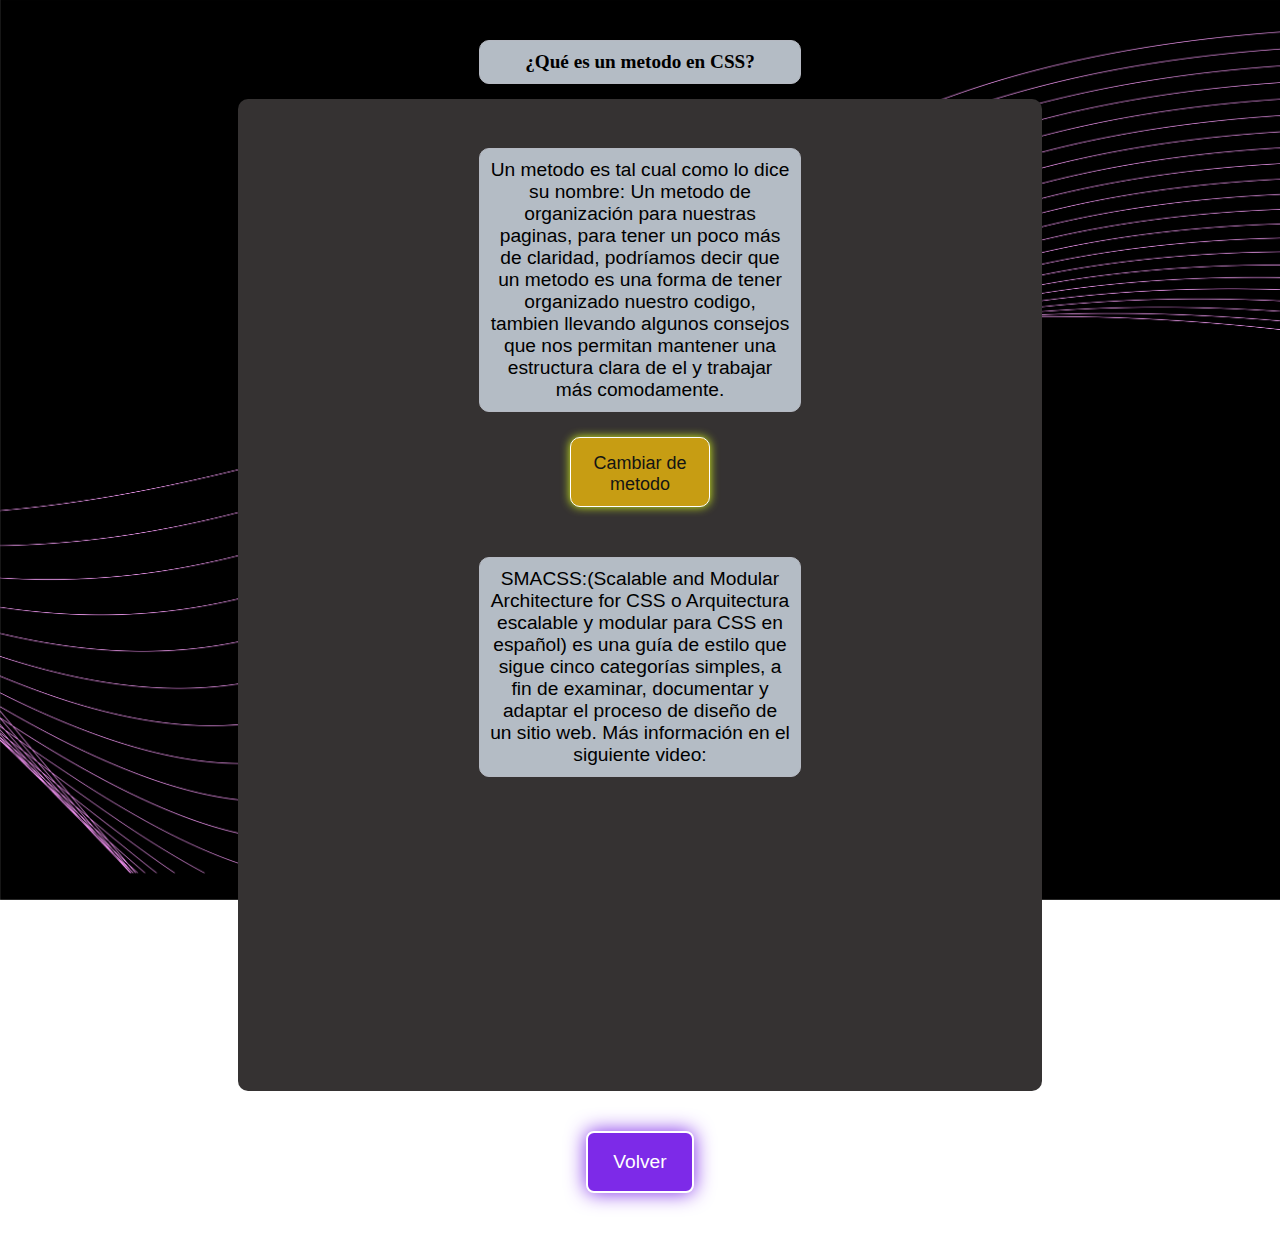
<file: metodologias.html>
<!DOCTYPE html>
<html lang="es">
<head>
  <meta charset="UTF-8">
  <meta name="viewport" content="width=device-width, initial-scale=1.0">
  <title>Metodos</title>
  <link rel="stylesheet" href="css/rela.css">
  <script defer src="js\met.js"></script>
  <!--favicon-->
  <link rel="icon" href="img/css.webp">
</head>
<body>
  <h1 class="cont">¿Qué es un metodo en CSS?</h1>
  <div class="container">
    <div class="Cleft">
      <p class="texto">
        Un metodo es tal cual como lo dice su nombre: 
        Un metodo de organización para nuestras paginas, para tener un poco más de claridad, podríamos decir que un metodo es una forma de tener organizado nuestro codigo, 
        tambien llevando algunos consejos que nos permitan mantener una estructura clara de el y trabajar más comodamente.
      </p>
      <button class="Chtext" onclick="changeText()">Cambiar de metodo</button>
    </div>

    <div class="Cright">
      <div class="texto2" id="DText">
        SMACSS:(Scalable and Modular Architecture for CSS o Arquitectura escalable y modular para CSS en español) 
        es una guía de estilo que sigue cinco categorías simples, a fin de examinar, documentar y adaptar el proceso de diseño de un sitio web. Más información en el siguiente video:   
      </div>
      <div class="video">
        <iframe id="Frame" width="380" height="250" src="https://www.youtube.com/embed/6co781JgoqQ?si=kbyau-RHTLJuQKf8" frameborder="0" allowfullscreen></iframe>
      </div>
    </div>
  </div>

  <div class="btn-container">
    <a href="index.html" class="btn">Volver</a>
  </div>
  <script src="js/script.js"></script>
</body>
</html>
</file>
<file: css/rela.css>
body {
  margin: 0;
  font-family: Arial, sans-serif;
  color: #ccd1d4;
  background-image: url(../img/rty5.jpg);
  background-size: cover;
  background-repeat: no-repeat;
  background-attachment: fixed;
  padding: 20px;
}

h1 {
  max-width: 90%;
  color: white;
  text-align: center;
  margin: 20px auto;
  font-family: Papyrus;
  background-color: transparent;
  padding: 40px;
  border-radius: 10px;
}

.container {
  width: 60%;
  padding: 30px;
  background-color: #353232;
  border-radius: 10px;
  position: relative;
  color: rgb(156, 161, 165);
  margin: auto;
  display: flex;
  gap: 50px;
  flex-wrap: wrap;
}

.Cleft {
  flex: 1;
  display: flex;
  flex-direction: column;
  align-items: center;
}

.Cright {
  flex: 1;
  display: flex;
  flex-direction: column;
  align-items: center;
}

.cont, .texto, .texto2 {
  width: 300px;
  padding: 10px;
  border: 1px solid #b5b9c2;
  background-color: #b4bcc5;
  border-radius: 10px;
  color: rgb(0, 0, 0);
  text-align: center;
  margin-bottom: 15px;
  font-size: larger;
}

.back {
  width: 90px;
  margin-top: 10px;
  padding: 15px;
  border: 1px solid #c0bfc4;
  background-color: #b5b9c2;
  border-radius: 10px;
  color: rgb(19, 20, 20);
  font-size: large;
  cursor: pointer;
}

.Chtext {
  width: 140px;
  height: 70px;
  margin-top: 10px;
  padding: 15px;
  border: 1px solid #ffffff;
  background-color: #c79d13;
  box-shadow: 0 0 10px #d7f81c;
  border-radius: 10px;
  color: rgb(19, 20, 20);
  font-size: large;
  cursor: pointer;
}

iframe {
  border-radius: 10px;
  margin-top: 15px;
}

.btn {
  display: flex;
  align-items: center;
  justify-content: center;
  padding: 18px 25px;
  background: #7d2ae8;
  border: 2px solid #fff;
  border-radius: 8px;
  box-shadow: 0 0 20px #7d2ae8;
  font-size: 1.2rem;
  color: #fff;
  text-decoration: none;
  cursor: pointer;
}

.btn-container {
  display: flex;
  justify-content: center;
  margin: 40px 0;
}
</file>
